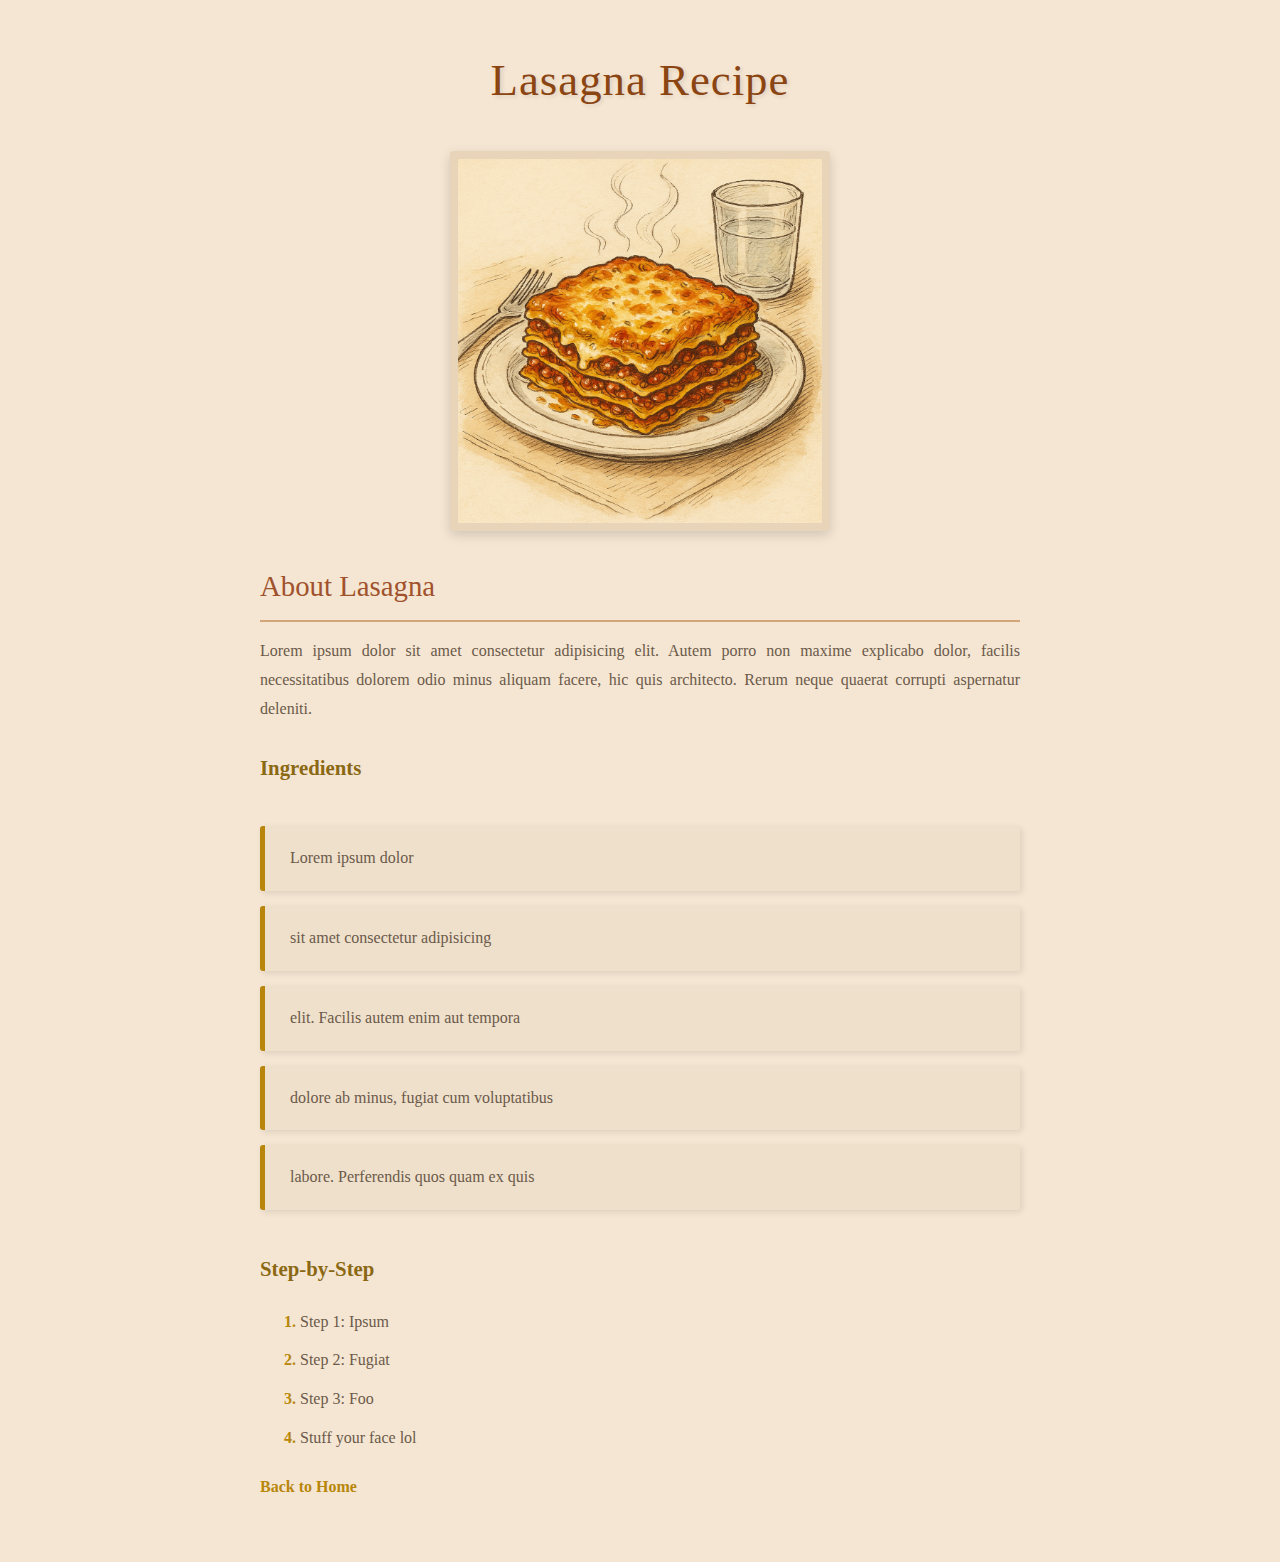
<file: recipes/lasagna.html>
<!DOCTYPE html>
<html lang="en">
<head>
    <meta charset="UTF-8">
    <meta name="viewport" content="width=device-width, initial-scale=1.0">
    <link rel="stylesheet" href="../styles.css">
    <title>Lasagna Recipe</title>
</head>
<body>
    <h1>Lasagna Recipe</h1>
    <img src="../images/lasagna.png" alt="" width="50%">
    <h3>About Lasagna</h3>
    <p>Lorem ipsum dolor sit amet consectetur adipisicing elit. Autem porro non maxime explicabo dolor, facilis necessitatibus dolorem odio minus aliquam facere, hic quis architecto. Rerum neque quaerat corrupti aspernatur deleniti.</p>
    <h4>Ingredients</h4>
    <ul>
        <li>Lorem ipsum dolor </li>
        <li>sit amet consectetur adipisicing </li>
        <li>elit. Facilis autem enim aut tempora </li>
        <li>dolore ab minus, fugiat cum voluptatibus </li>
        <li>labore. Perferendis quos quam ex quis</li>
    </ul>
    <h4>Step-by-Step</h4>
    <ol>
        <li>Step 1: Ipsum</li>
        <li>Step 2: Fugiat</li>
        <li>Step 3: Foo</li>
        <li>Stuff your face lol</li>
    </ol>
    <p><a href="../index.html">Back to Home</a></p>
</body>
</html>
</file>
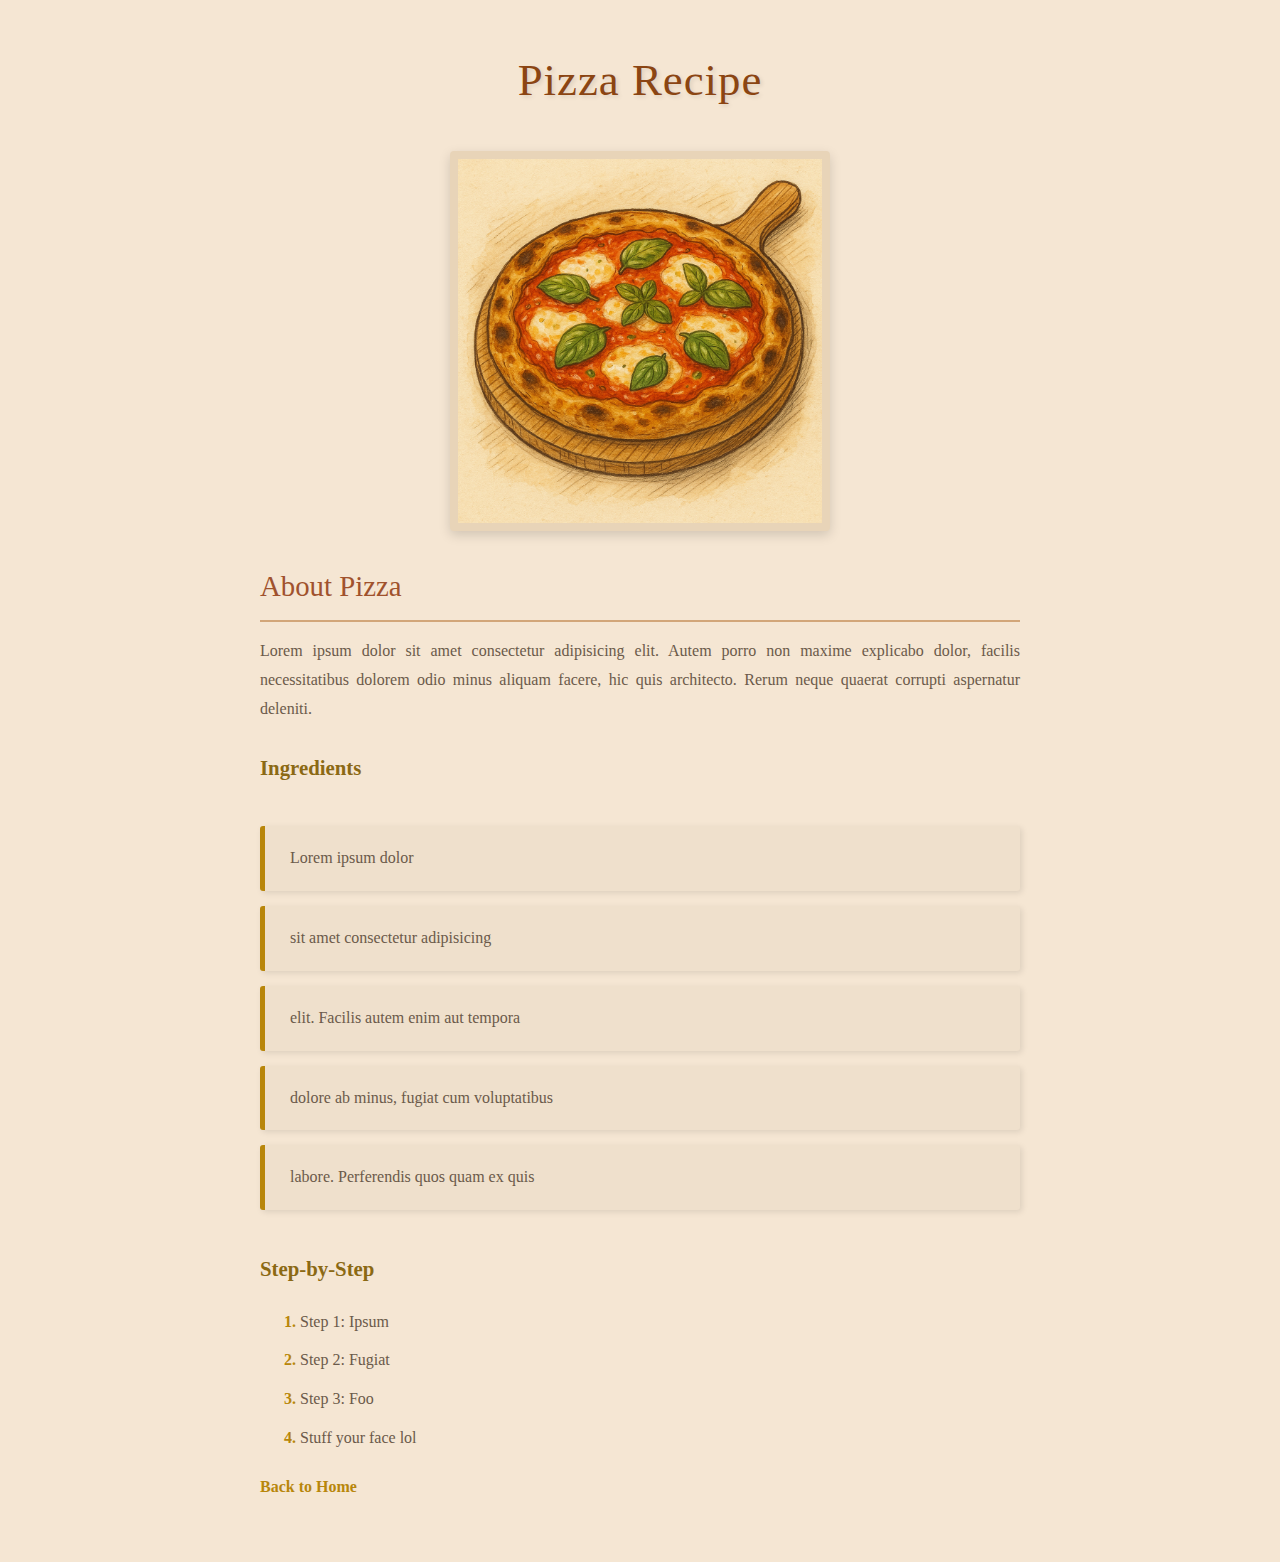
<file: recipes/pizza.html>
<!DOCTYPE html>
<html lang="en">
<head>
    <meta charset="UTF-8">
    <meta name="viewport" content="width=device-width, initial-scale=1.0">
    <link rel="stylesheet" href="../styles.css">
    <title>Pizza Recipe</title>
</head>
<body>
    <h1>Pizza Recipe</h1>
    <img src="../images/pizza.png" alt="" width="50%">
    <h3>About Pizza</h3>
    <p>Lorem ipsum dolor sit amet consectetur adipisicing elit. Autem porro non maxime explicabo dolor, facilis necessitatibus dolorem odio minus aliquam facere, hic quis architecto. Rerum neque quaerat corrupti aspernatur deleniti.</p>
    <h4>Ingredients</h4>
    <ul>
        <li>Lorem ipsum dolor </li>
        <li>sit amet consectetur adipisicing </li>
        <li>elit. Facilis autem enim aut tempora </li>
        <li>dolore ab minus, fugiat cum voluptatibus </li>
        <li>labore. Perferendis quos quam ex quis</li>
    </ul>
    <h4>Step-by-Step</h4>
    <ol>
        <li>Step 1: Ipsum</li>
        <li>Step 2: Fugiat</li>
        <li>Step 3: Foo</li>
        <li>Stuff your face lol</li>
    </ol>
    <p><a href="../index.html">Back to Home</a></p>
</body>
</html>
</file>
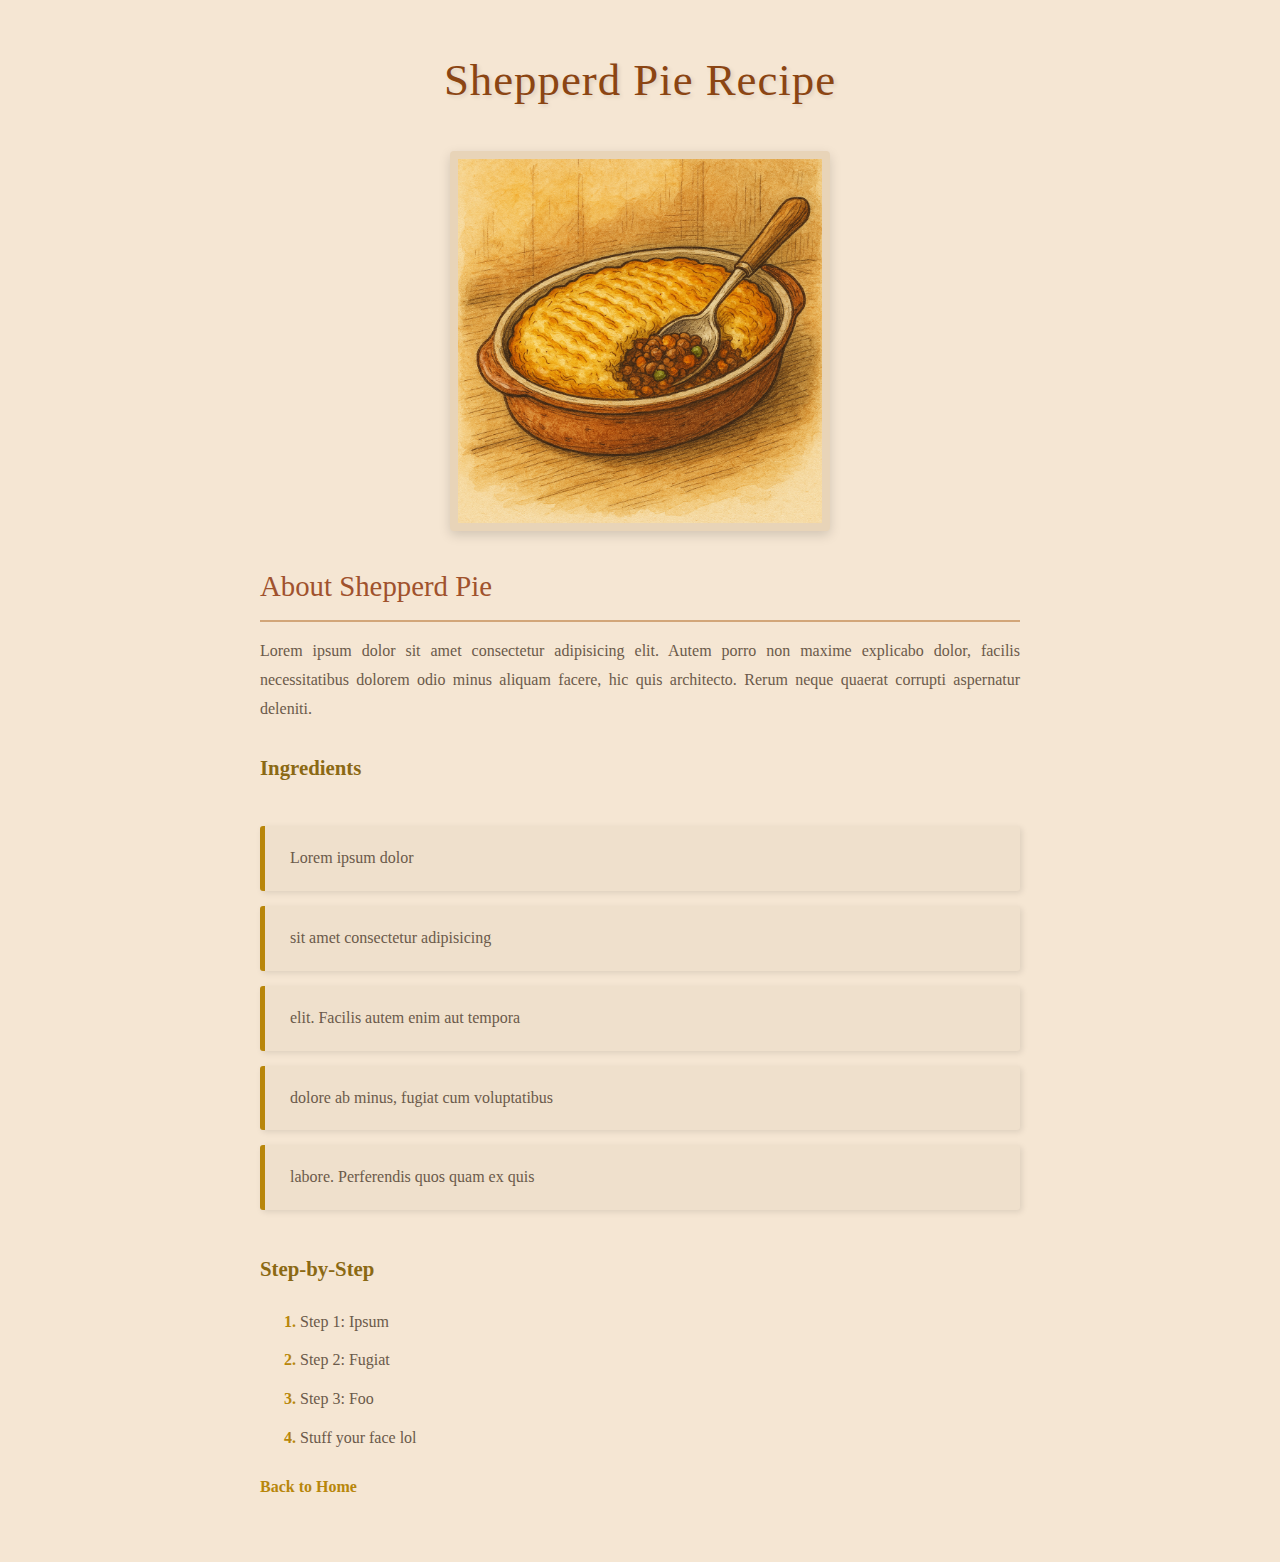
<file: recipes/shepperd-pie.html>
<!DOCTYPE html>
<html lang="en">
<head>
    <meta charset="UTF-8">
    <meta name="viewport" content="width=device-width, initial-scale=1.0">
    <link rel="stylesheet" href="../styles.css">
    <title>Shepperd Pie Recipe</title>
</head>
<body>
    <h1>Shepperd Pie Recipe</h1>
    <img src="../images/shepperd-pie.png" alt="" width="50%">
    <h3>About Shepperd Pie</h3>
    <p>Lorem ipsum dolor sit amet consectetur adipisicing elit. Autem porro non maxime explicabo dolor, facilis necessitatibus dolorem odio minus aliquam facere, hic quis architecto. Rerum neque quaerat corrupti aspernatur deleniti.</p>
    <h4>Ingredients</h4>
    <ul>
        <li>Lorem ipsum dolor </li>
        <li>sit amet consectetur adipisicing </li>
        <li>elit. Facilis autem enim aut tempora </li>
        <li>dolore ab minus, fugiat cum voluptatibus </li>
        <li>labore. Perferendis quos quam ex quis</li>
    </ul>
    <h4>Step-by-Step</h4>
    <ol>
        <li>Step 1: Ipsum</li>
        <li>Step 2: Fugiat</li>
        <li>Step 3: Foo</li>
        <li>Stuff your face lol</li>
    </ol>
    <p><a href="../index.html">Back to Home</a></p>
</body>
</html>
</file>
<file: styles.css>
/* Warm, vintage recipe book styling */

* {
    margin: 0;
    padding: 0;
    box-sizing: border-box;
}

body {
    background-color: #f5e6d3;
    color: #5a4a3a;
    font-family: 'Georgia', 'Garamond', serif;
    line-height: 1.8;
    padding: 40px 20px;
    max-width: 800px;
    margin: 0 auto;
}

h1 {
    color: #8b4513;
    font-size: 2.8em;
    margin-bottom: 30px;
    text-align: center;
    font-weight: normal;
    letter-spacing: 1px;
    text-shadow: 2px 2px 4px rgba(0, 0, 0, 0.1);
}

h3 {
    color: #a0522d;
    font-size: 1.8em;
    margin-top: 30px;
    margin-bottom: 15px;
    border-bottom: 2px solid #d2a679;
    padding-bottom: 8px;
    font-weight: normal;
}

h4 {
    color: #8b6914;
    font-size: 1.3em;
    margin-top: 25px;
    margin-bottom: 12px;
    font-weight: 600;
}

p {
    margin-bottom: 20px;
    text-align: justify;
    color: #6b5a4a;
}

/* Links */
a {
    color: #b8860b;
    text-decoration: none;
    font-weight: 600;
    transition: color 0.3s ease;
}

a:hover {
    color: #8b4513;
    text-decoration: underline;
}

/* Lists */
ul, ol {
    margin: 20px 0 20px 40px;
}

ul li, ol li {
    margin-bottom: 10px;
    color: #6b5a4a;
}

ul li::marker {
    color: #b8860b;
}

ol li::marker {
    color: #b8860b;
    font-weight: bold;
}

/* Images */
img {
    display: block;
    margin: 25px auto;
    border: 8px solid #e8d4b8;
    border-radius: 4px;
    box-shadow: 0 4px 12px rgba(0, 0, 0, 0.15);
    background-color: #fff;
}

/* Index page specific */
body > ul {
    list-style: none;
    margin: 40px 0;
}

body > ul li {
    background-color: #efe0cc;
    margin: 15px 0;
    padding: 18px 25px;
    border-left: 5px solid #b8860b;
    border-radius: 3px;
    box-shadow: 2px 2px 6px rgba(0, 0, 0, 0.1);
    transition: transform 0.2s ease, box-shadow 0.2s ease;
}

body > ul li:hover {
    transform: translateX(5px);
    box-shadow: 3px 3px 10px rgba(0, 0, 0, 0.15);
    background-color: #e8d4b8;
}

body > ul li a {
    font-size: 1.3em;
    display: block;
}
</file>
